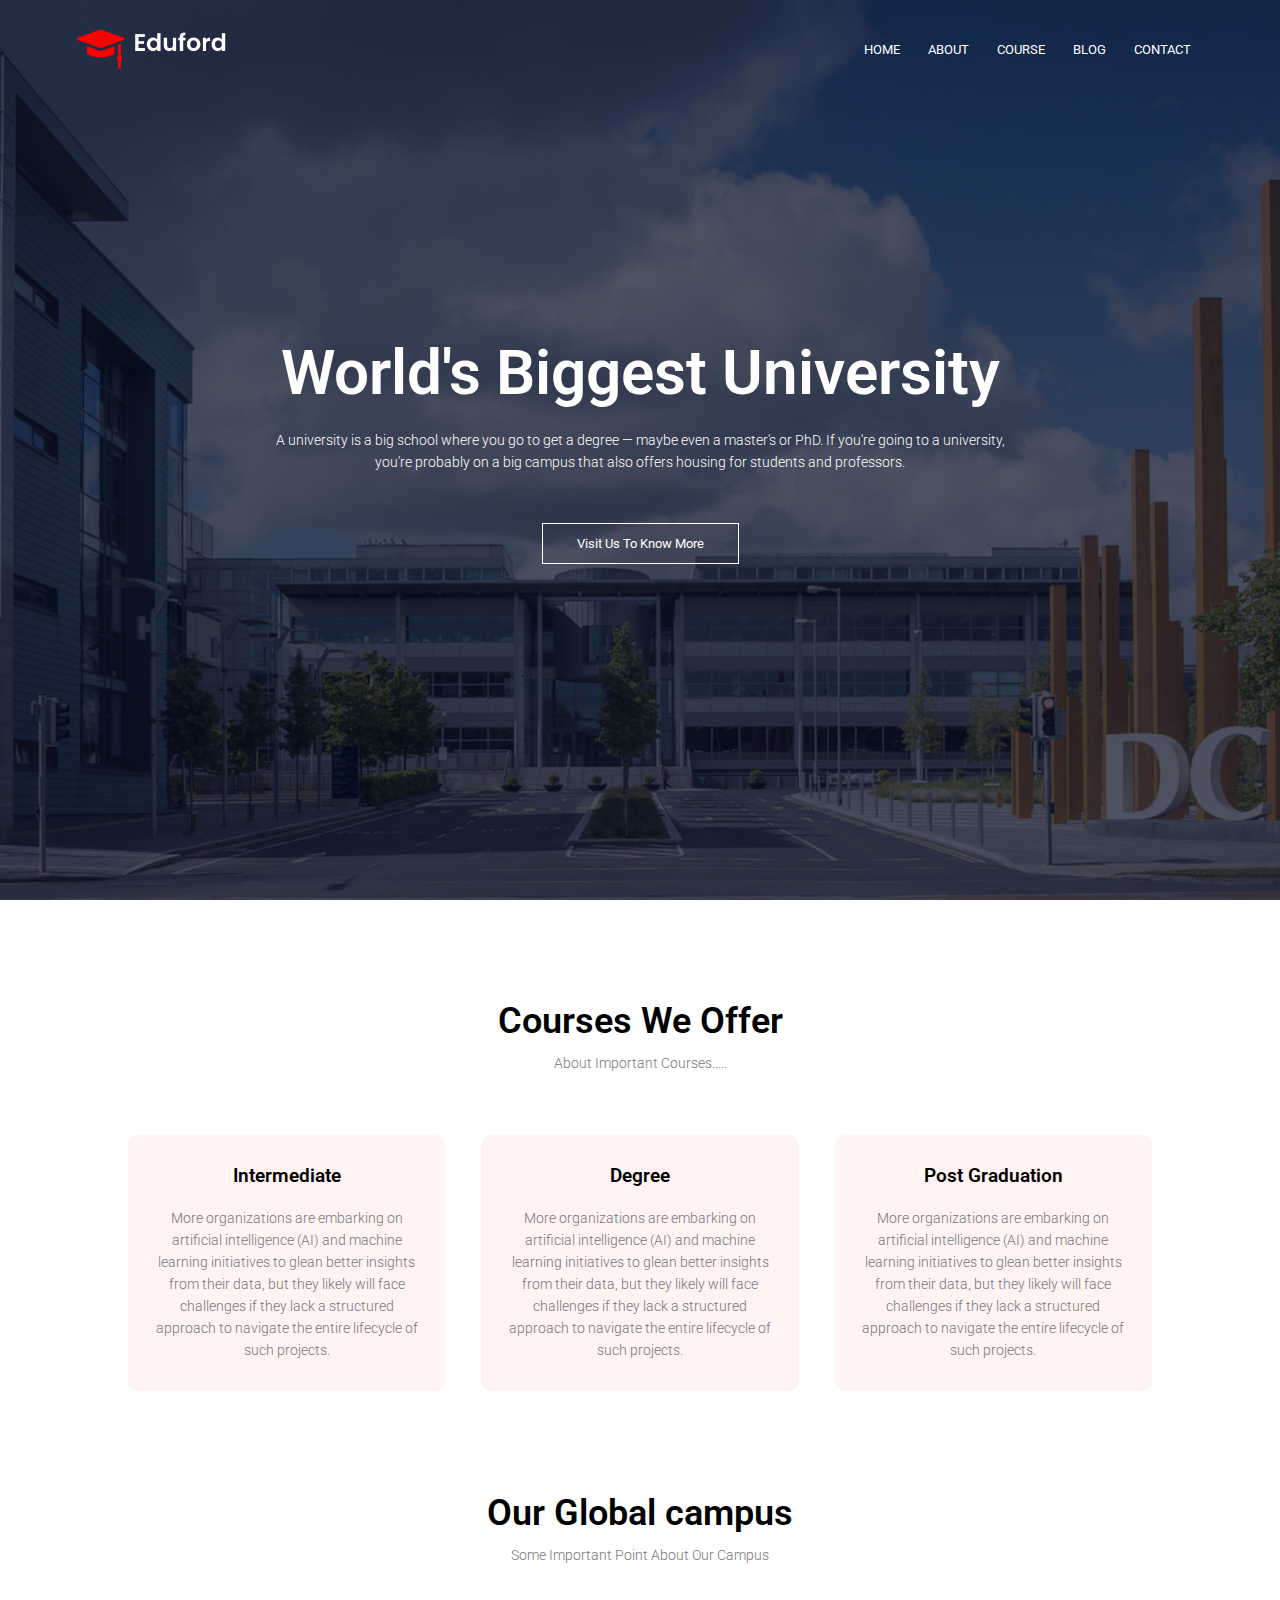
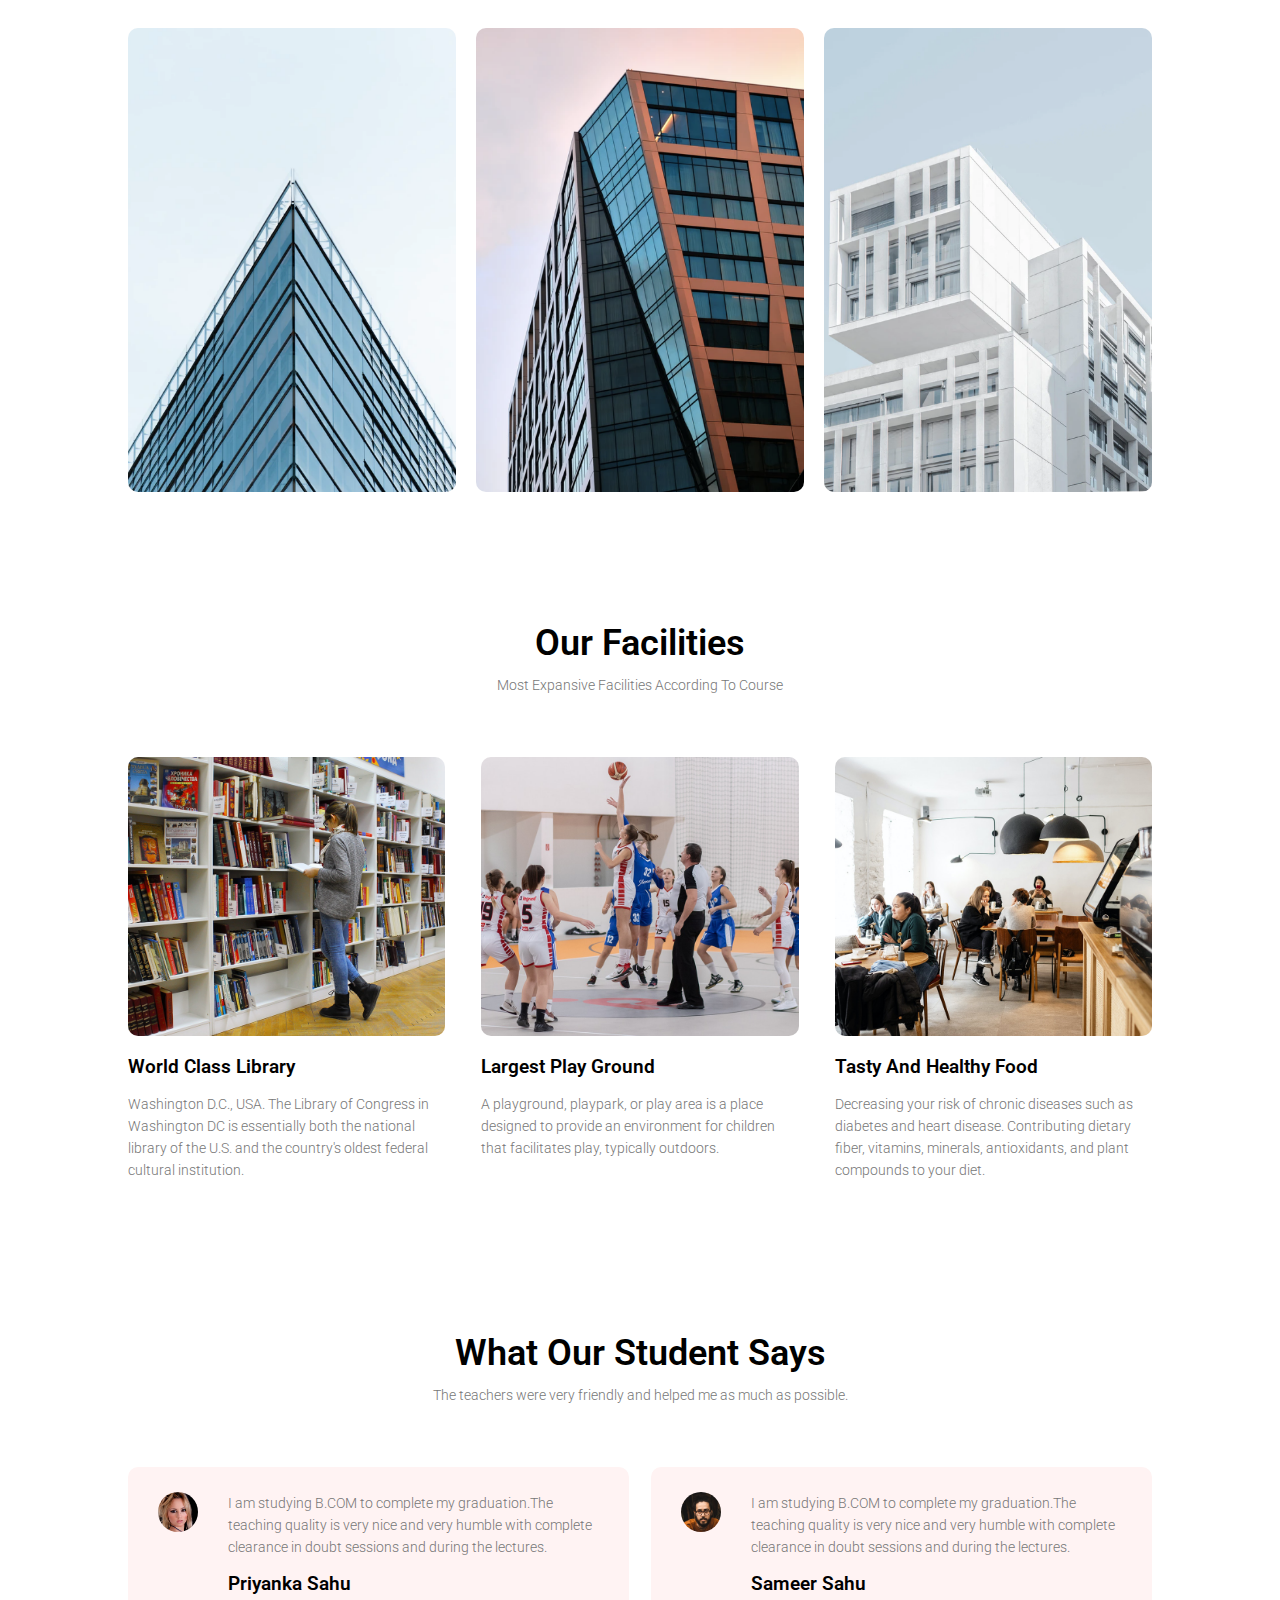
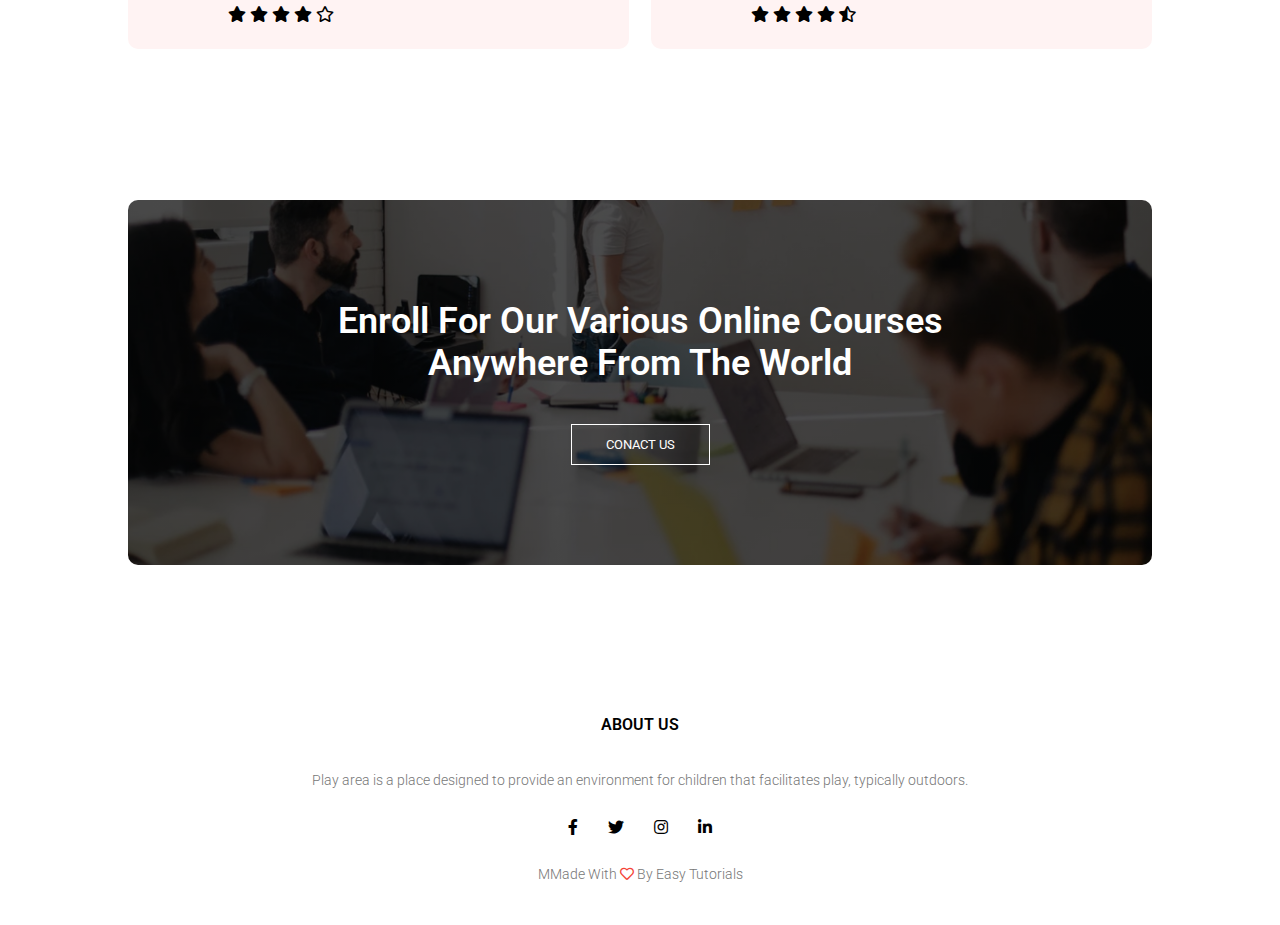
<file: university app/index.html>
<!DOCTYPE html>
<html>
    <head>
        <meta name="viewport" content="with=device-width, initial-scale=1.0"/>
        <title>University Website</title>
        <link rel="stylesheet" href="style.css">
        <link rel="preconnect" href="https://fonts.googleapis.com">
        <link rel="preconnect" href="https://fonts.gstatic.com" crossorigin>
        <link href="https://fonts.googleapis.com/css2?family=Roboto:wght@100;300;400;500;700;900&display=swap" rel="stylesheet">
        <link rel="stylesheet" href="https://pro.fontawesome.com/releases/v5.10.0/css/all.css">
    </head>
    <body>
    <section class="header">
        <nav>
            <a href="index.html"><img src="images/logo.png"></a>
            <div class="nav-links" id="navLinks">
                <i class="fas fa-times" onclick="hideMenu()"></i>
                <ul>
                    <li><a href="index.html">HOME</a></li>
                    <li><a href="about.html">ABOUT</a></li>
                    <li><a href="course.html">COURSE</a></li>
                    <li><a href="blog.html">BLOG</a></li>
                    <li><a href="contact.html">CONTACT</a></li>
                </ul>
            </div>
            <i class="fas fa-bars" onclick="showMenu()"></i>
        </nav>
        <div class="text-box">
            <h1>World's Biggest University</h1>
            <p>A university is a big school where you go to get a degree — maybe even a master's or PhD. If you're going to a university,<br> you're probably on a big campus that also offers housing for students and professors.</p>
            <a href="" class="hero-btn">Visit Us To Know More</a>
        </div>
    </section>

<!-- Course -->

<section class="course">
    <h1>Courses We Offer</h1>
    <p>About Important Courses.....</p>
    <div class="row">
        <div class="course-col">
            <h3>Intermediate</h3>
            <p>More organizations are embarking on artificial intelligence (AI) and machine learning initiatives to glean better insights from their data, but they likely will face challenges if they lack a structured approach to navigate the entire lifecycle of such projects.</p>
        </div>
        <div class="course-col">
            <h3>Degree</h3>
            <p>More organizations are embarking on artificial intelligence (AI) and machine learning initiatives to glean better insights from their data, but they likely will face challenges if they lack a structured approach to navigate the entire lifecycle of such projects.</p>
        </div>
        <div class="course-col">
            <h3>Post Graduation</h3>
            <p>More organizations are embarking on artificial intelligence (AI) and machine learning initiatives to glean better insights from their data, but they likely will face challenges if they lack a structured approach to navigate the entire lifecycle of such projects.</p>
        </div>
    </div>
</section>

<!-- campus -->

<section class="campus">
    <h1>Our Global campus</h1>
    <p>Some Important Point About Our Campus</p>
    <div class="row">
        <div class="campus-col">
            <img src="images/london.png">
            <div class="layer">
                <h3>LONDON</h3>
            </div>
        </div>
        <div class="campus-col">
            <img src="images/newyork.png">
            <div class="layer">
                <h3>NEW YORK</h3>
            </div>
        </div>
        <div class="campus-col">
            <img src="images/washington.png">
            <div class="layer">
                <h3>WASHINGTON</h3>
            </div>
        </div>
    </div>
</section>

<!-- facilities -->

<section class="facilities">
    <h1>Our Facilities</h1>
    <p>Most Expansive Facilities According To Course</p>
    <div class="row">
        <div class="facilities-col">
            <img src="images/library.png">
            <h3>World Class Library</h3>
            <p>Washington D.C., USA. The Library of Congress in Washington DC is essentially both the national library of the U.S. and the country's oldest federal cultural institution.</p>
        </div>
        <div class="facilities-col">
            <img src="images/basketball.png">
            <h3>Largest Play Ground</h3>
            <p>A playground, playpark, or play area is a place designed to provide an environment for children that facilitates play, typically outdoors.</p>
        </div>
        <div class="facilities-col">
            <img src="images/cafeteria.png">
            <h3>Tasty And Healthy Food</h3>
            <p>Decreasing your risk of chronic diseases such as diabetes and heart disease. Contributing dietary fiber, vitamins, minerals, antioxidants, and plant compounds to your diet.</p>
        </div>
    </div>
</section>

<!-- testimonials -->

<section class="testimonials">
    <h1>What Our Student Says</h1>
    <p>The teachers were very friendly and helped me as much as possible.</p>
    <div class="row">
        <div class="testimonials-col">
            <img src="images/user1.jpg">
            <div>
                <p>I am studying B.COM to complete my graduation.The teaching quality is very nice and very humble with complete clearance in doubt sessions and during the lectures.</p>
                <h3>Priyanka Sahu</h3>
                <i class="fas fa-star"></i>
                <i class="fas fa-star"></i>
                <i class="fas fa-star"></i>
                <i class="fas fa-star"></i>
                <i class="far fa-star"></i>
            </div>
        </div>
        <div class="testimonials-col">
            <img src="images/user2.jpg">
            <div>
                <p>I am studying B.COM to complete my graduation.The teaching quality is very nice and very humble with complete clearance in doubt sessions and during the lectures.</p>
                <h3>Sameer Sahu</h3>
                <i class="fas fa-star"></i>
                <i class="fas fa-star"></i>
                <i class="fas fa-star"></i>
                <i class="fas fa-star"></i>
                <i class="fas fa-star-half-alt"></i>
            </div>
        </div>
    </div>
</section>

<!-- call to action -->

<section class="cta">
    <h1>Enroll For Our Various Online Courses <br> Anywhere From The World</h1>
    <a href="" class="hero-btn">CONACT US</a>
</section>

<!-- footer -->

<section class="footer">
    <h4>ABOUT US</h4>
    <p>Play area is a place designed to provide an environment for children that facilitates play, typically outdoors.</p>
    <div class="icons">
        <i class="fab fa-facebook-f"></i>
        <i class="fab fa-twitter"></i>
        <i class="fab fa-instagram"></i>
        <i class="fab fa-linkedin-in"></i>
    </div>
    <p>MMade With <i class="far fa-heart"></i> By Easy Tutorials</p>
</section>


    <script>
        // javascript for toggle menu
        var navLinks = document.getElementById("navLinks");
        function showMenu(){
            navLinks.style.right = "0";
        }
        function hideMenu(){
            navLinks.style.right = "-200px";
        }
    </script>
    </body>
</html>
</file>
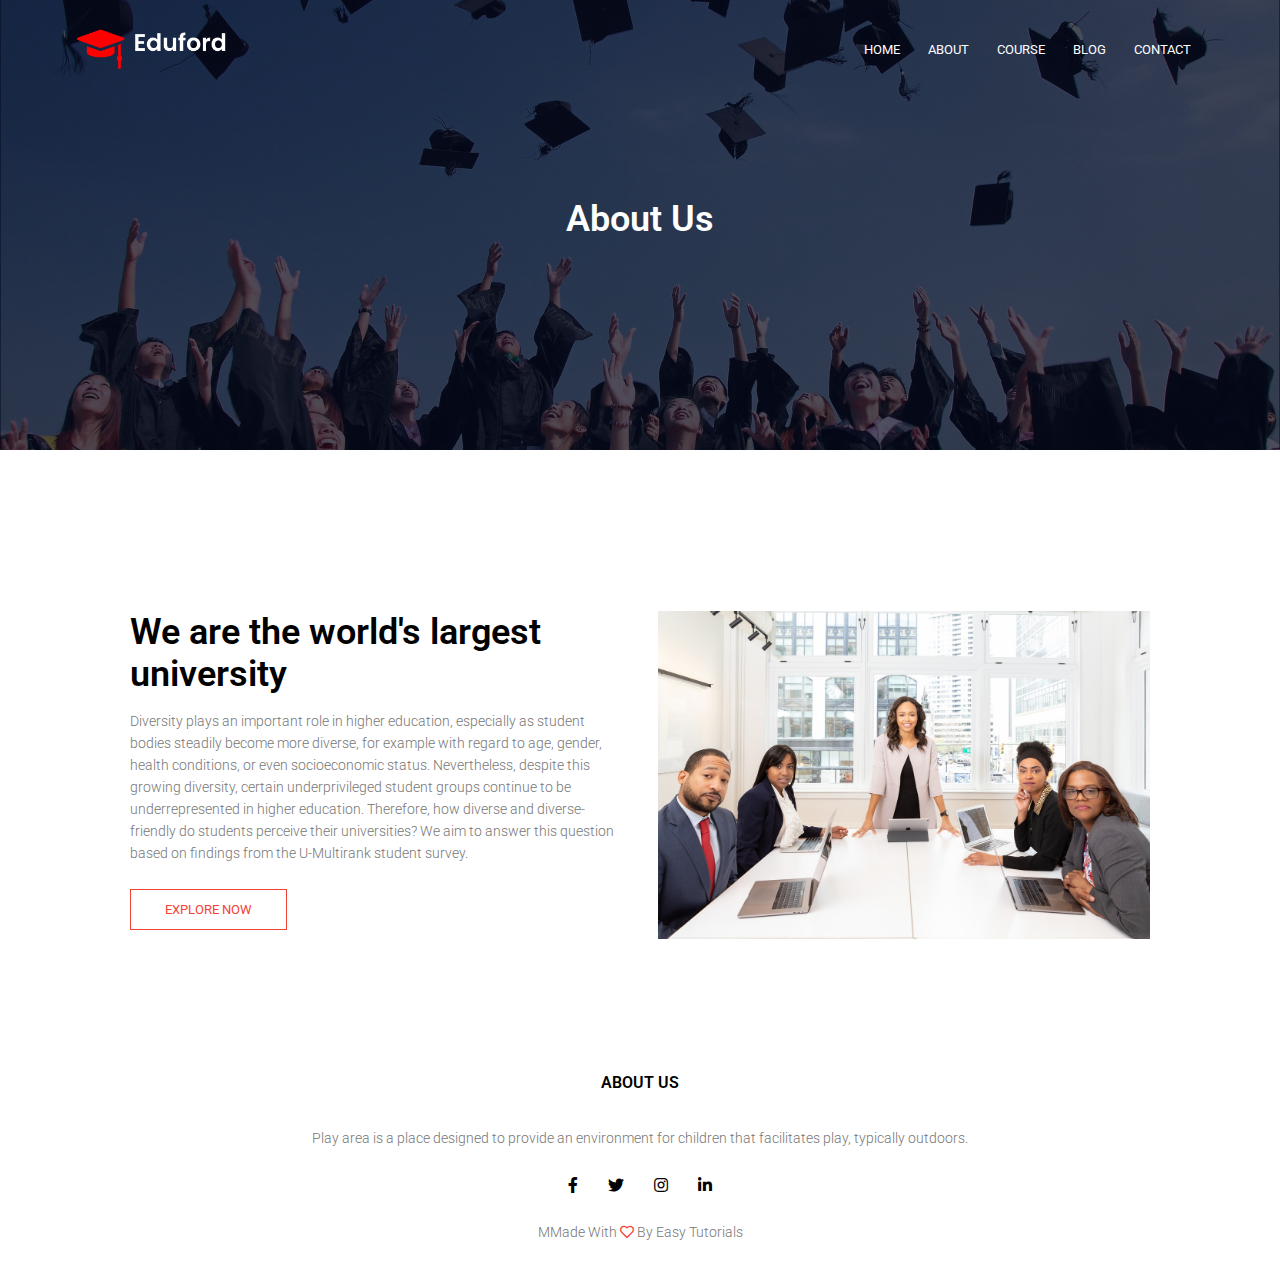
<file: university app/about.html>
<!DOCTYPE html>
<html>
    <head>
        <meta name="viewport" content="with=device-width, initial-scale=1.0"/>
        <title>University Website</title>
        <link rel="stylesheet" href="style.css">
        <link rel="preconnect" href="https://fonts.googleapis.com">
        <link rel="preconnect" href="https://fonts.gstatic.com" crossorigin>
        <link href="https://fonts.googleapis.com/css2?family=Roboto:wght@100;300;400;500;700;900&display=swap" rel="stylesheet">
        <link rel="stylesheet" href="https://pro.fontawesome.com/releases/v5.10.0/css/all.css">
    </head>
    <body>
    <section class="sub-header">
        <nav>
            <a href="index.html"><img src="images/logo.png"></a>
            <div class="nav-links" id="navLinks">
                <i class="fas fa-times" onclick="hideMenu()"></i>
                <ul>
                    <li><a href="index.html">HOME</a></li>
                    <li><a href="about.html">ABOUT</a></li>
                    <li><a href="course.html">COURSE</a></li>
                    <li><a href="blog.html">BLOG</a></li>
                    <li><a href="contact.html">CONTACT</a></li>
                </ul>
            </div>
            <i class="fas fa-bars" onclick="showMenu()"></i>
        </nav>
        <h1>About Us</h1>
    </section>

<!-- about us content -->

<section class="about-us">
    <div class="row">
        <div class="about-col">
            <h1>We are the world's largest university</h1>
            <p>Diversity plays an important role in higher education, especially as student bodies steadily become more diverse, for example with regard to age, gender, health conditions, or even socioeconomic status. Nevertheless, despite this growing diversity, certain underprivileged student groups continue to be underrepresented in higher education. Therefore, how diverse and diverse-friendly do students perceive their universities? We aim to answer this question based on findings from the U-Multirank student survey.</p>
            <a href="" class="hero-btn red-btn">EXPLORE NOW</a>
        </div>
        <div class="about-col">
            <img src="images/about.jpg">
        </div>
    </div>
</section>



<!-- footer -->

<section class="footer">
    <h4>ABOUT US</h4>
    <p>Play area is a place designed to provide an environment for children that facilitates play, typically outdoors.</p>
    <div class="icons">
        <i class="fab fa-facebook-f"></i>
        <i class="fab fa-twitter"></i>
        <i class="fab fa-instagram"></i>
        <i class="fab fa-linkedin-in"></i>
    </div>
    <p>MMade With <i class="far fa-heart"></i> By Easy Tutorials</p>
</section>


    <script>
        // javascript for toggle menu
        var navLinks = document.getElementById("navLinks");
        function showMenu(){
            navLinks.style.right = "0";
        }
        function hideMenu(){
            navLinks.style.right = "-200px";
        }
    </script>
    </body>
</html>
</file>
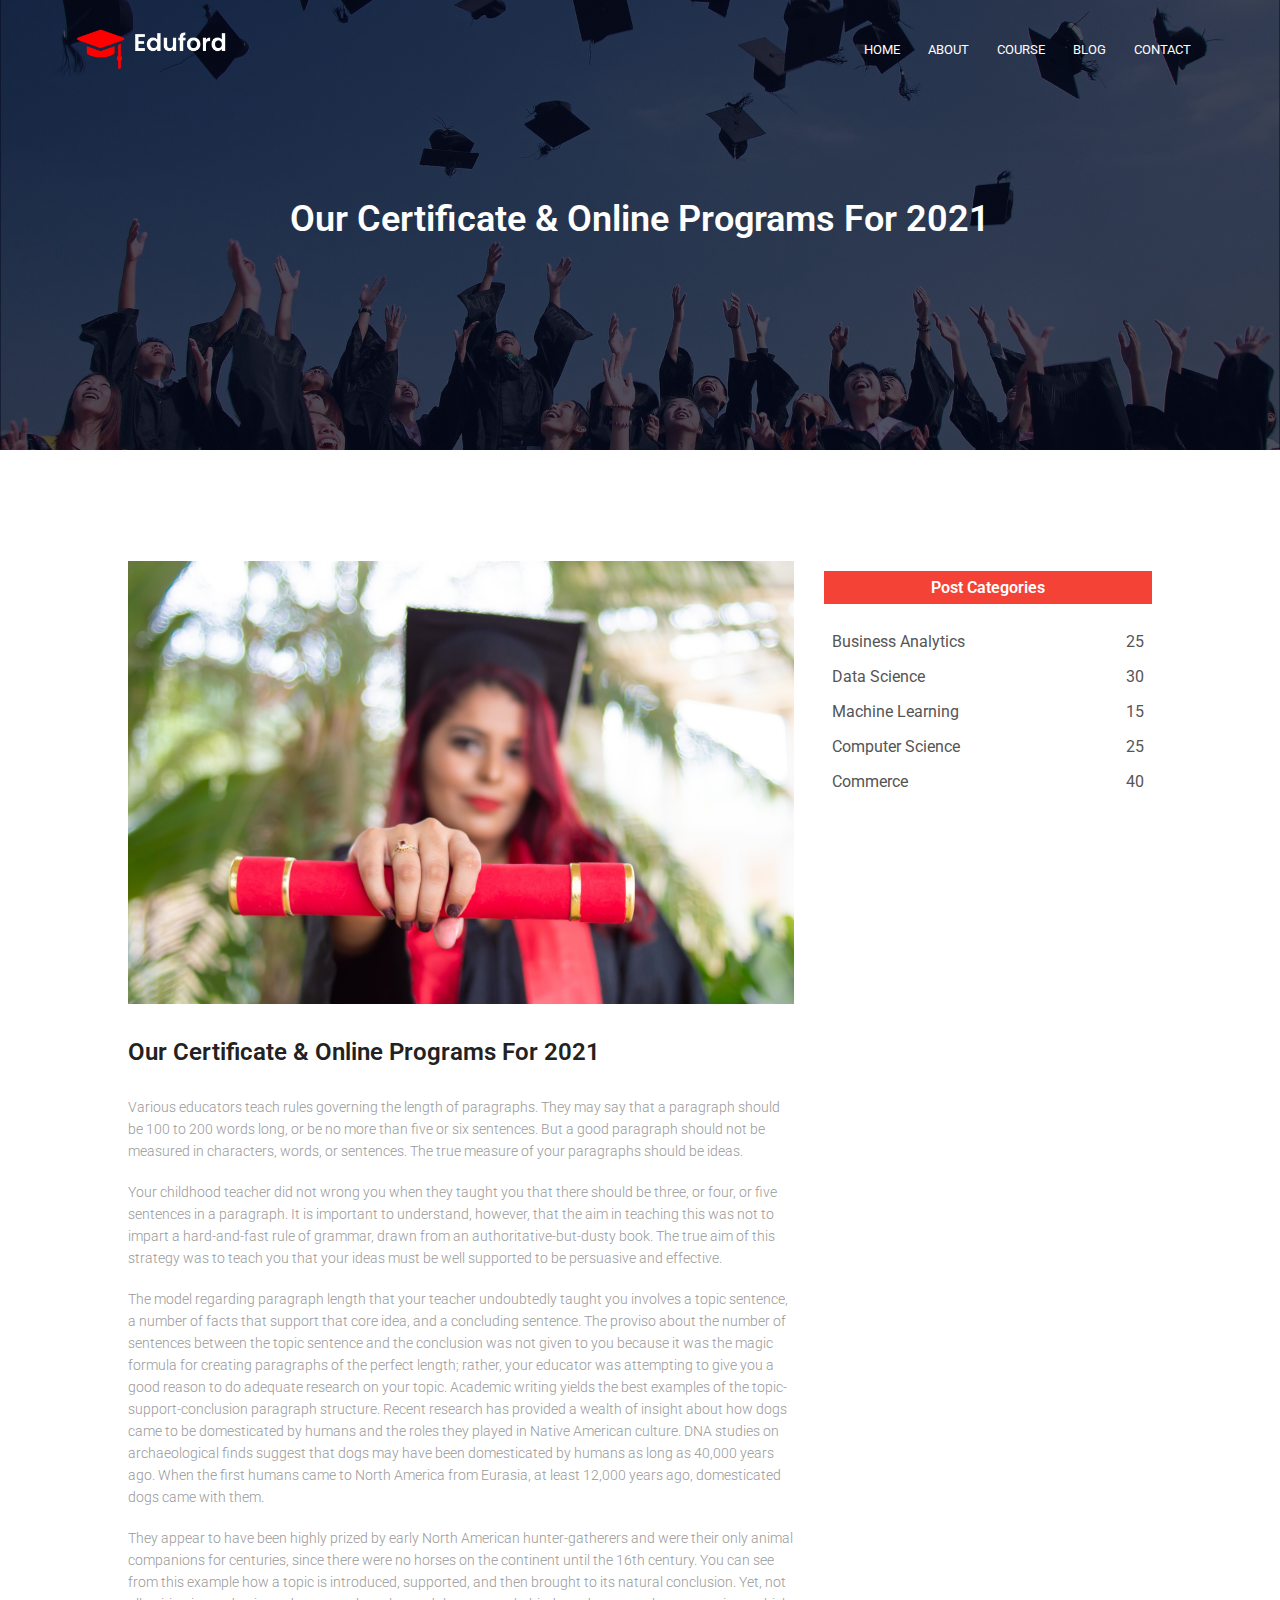
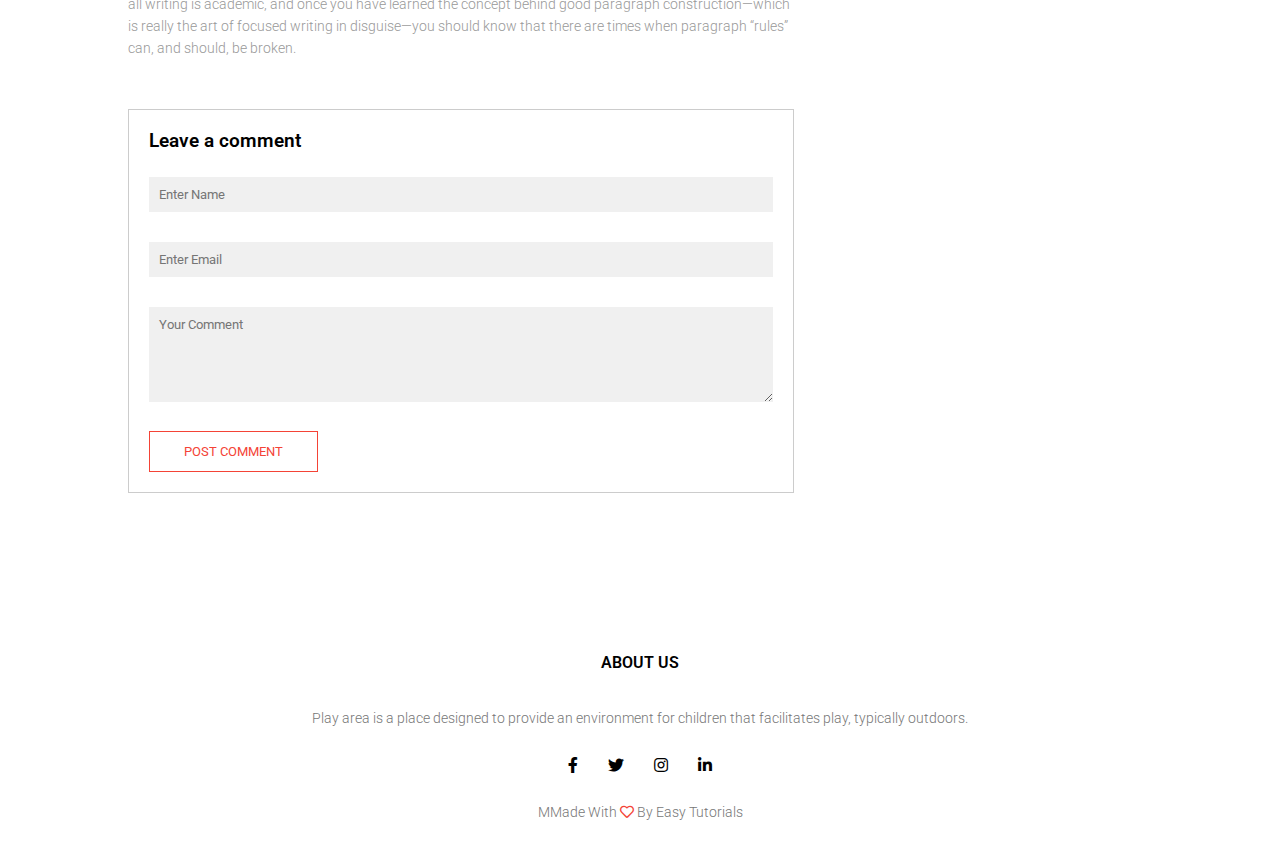
<file: university app/blog.html>
<!DOCTYPE html>
<html>
    <head>
        <meta name="viewport" content="with=device-width, initial-scale=1.0"/>
        <title>University Website</title>
        <link rel="stylesheet" href="style.css">
        <link rel="preconnect" href="https://fonts.googleapis.com">
        <link rel="preconnect" href="https://fonts.gstatic.com" crossorigin>
        <link href="https://fonts.googleapis.com/css2?family=Roboto:wght@100;300;400;500;700;900&display=swap" rel="stylesheet">
        <link rel="stylesheet" href="https://pro.fontawesome.com/releases/v5.10.0/css/all.css">
    </head>
    <body>
    <section class="sub-header">
        <nav>
            <a href="index.html"><img src="images/logo.png"></a>
            <div class="nav-links" id="navLinks">
                <i class="fas fa-times" onclick="hideMenu()"></i>
                <ul>
                    <li><a href="index.html">HOME</a></li>
                    <li><a href="about.html">ABOUT</a></li>
                    <li><a href="course.html">COURSE</a></li>
                    <li><a href="blog.html">BLOG</a></li>
                    <li><a href="contact.html">CONTACT</a></li>
                </ul>
            </div>
            <i class="fas fa-bars" onclick="showMenu()"></i>
        </nav>
        <h1>Our Certificate & Online Programs For 2021</h1>
    </section>

<!-- blog page content -->

<section class="blog-content">
    <div class="row">
        <div class="blog-left">
            <img src="images/certificate.jpg">
            <h2>Our Certificate & Online Programs For 2021</h2>
            <p>Various educators teach rules governing the length of paragraphs. They may say that a paragraph should be 100 to 200 words long, or be no more than five or six sentences. But a good paragraph should not be measured in characters, words, or sentences. The true measure of your paragraphs should be ideas.</p>
            <br>
            <p>Your childhood teacher did not wrong you when they taught you that there should be three, or four, or five sentences in a paragraph. It is important to understand, however, that the aim in teaching this was not to impart a hard-and-fast rule of grammar, drawn from an authoritative-but-dusty book. The true aim of this strategy was to teach you that your ideas must be well supported to be persuasive and effective.</p>
            <br>
            <p>The model regarding paragraph length that your teacher undoubtedly taught you involves a topic sentence, a number of facts that support that core idea, and a concluding sentence. The proviso about the number of sentences between the topic sentence and the conclusion was not given to you because it was the magic formula for creating paragraphs of the perfect length; rather, your educator was attempting to give you a good reason to do adequate research on your topic. Academic writing yields the best examples of the topic-support-conclusion paragraph structure. Recent research has provided a wealth of insight about how dogs came to be domesticated by humans and the roles they played in Native American culture. DNA studies on archaeological finds suggest that dogs may have been domesticated by humans as long as 40,000 years ago. When the first humans came to North America from Eurasia, at least 12,000 years ago, domesticated dogs came with them.</p>
            <br>
            <p>They appear to have been highly prized by early North American hunter-gatherers and were their only animal companions for centuries, since there were no horses on the continent until the 16th century. You can see from this example how a topic is introduced, supported, and then brought to its natural conclusion. Yet, not all writing is academic, and once you have learned the concept behind good paragraph construction—which is really the art of focused writing in disguise—you should know that there are times when paragraph “rules” can, and should, be broken.</p>
            
            <div class="comment-box">
                <h3>Leave a comment</h3>
                <form class="comment-form">
                    <input type="text" placeholder="Enter Name">
                    <input type="email" placeholder="Enter Email">
                    <textarea rows="5" placeholder="Your Comment"></textarea>
                    <button type="submit" class="hero-btn red-btn">POST COMMENT</button>
                </form>
            </div>
        </div>
        <div class="blog-right">
            <h3>Post Categories</h3>
            <div>
                <span>Business Analytics</span>
                <span>25</span>
            </div>
            <div>
                <span>Data Science</span>
                <span>30</span>
            </div>
            <div>
                <span>Machine Learning</span>
                <span>15</span>
            </div>
            <div>
                <span>Computer Science</span>
                <span>25</span>
            </div>
            <div>
                <span>Commerce</span>
                <span>40</span>
            </div>
        </div>
    </div>
</section>

<!-- facilities -->


<!-- footer -->

<section class="footer">
    <h4>ABOUT US</h4>
    <p>Play area is a place designed to provide an environment for children that facilitates play, typically outdoors.</p>
    <div class="icons">
        <i class="fab fa-facebook-f"></i>
        <i class="fab fa-twitter"></i>
        <i class="fab fa-instagram"></i>
        <i class="fab fa-linkedin-in"></i>
    </div>
    <p>MMade With <i class="far fa-heart"></i> By Easy Tutorials</p>
</section>


    <script>
        // javascript for toggle menu
        var navLinks = document.getElementById("navLinks");
        function showMenu(){
            navLinks.style.right = "0";
        }
        function hideMenu(){
            navLinks.style.right = "-200px";
        }
    </script>
    </body>
</html>
</file>
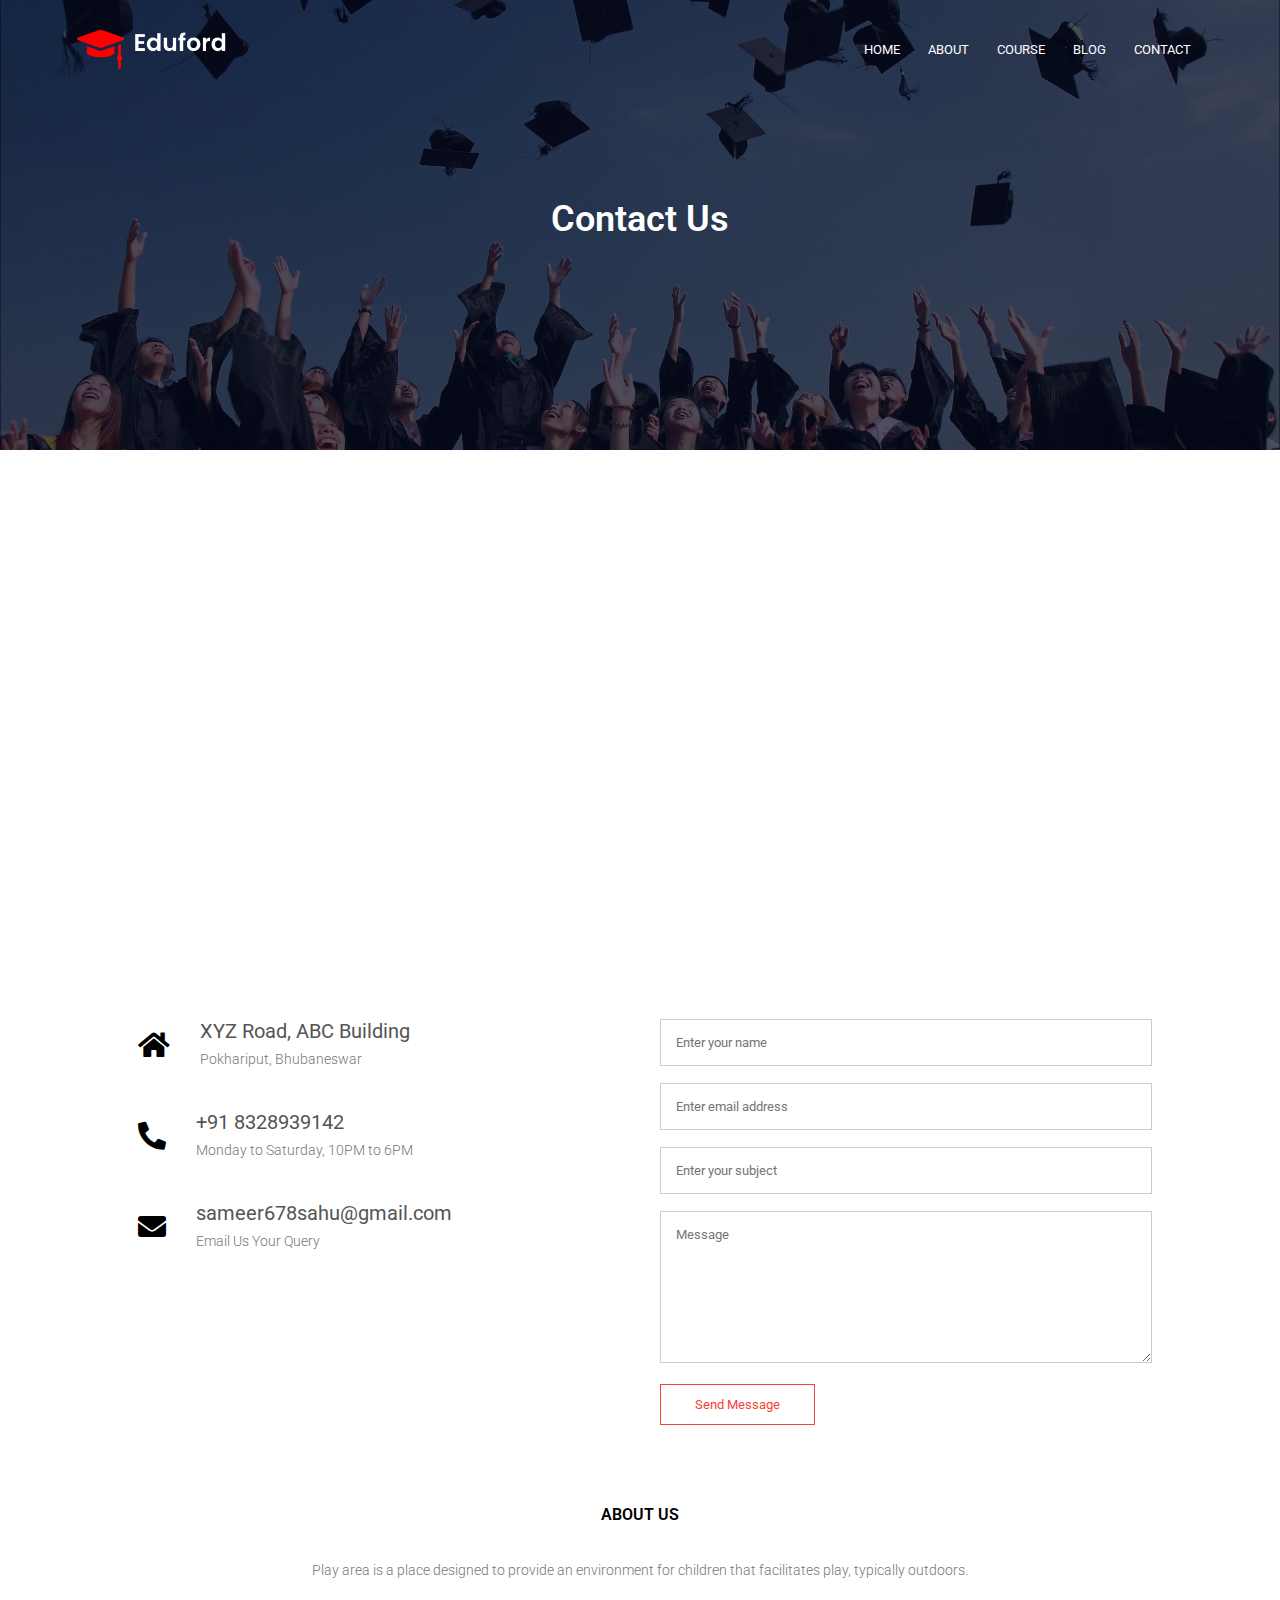
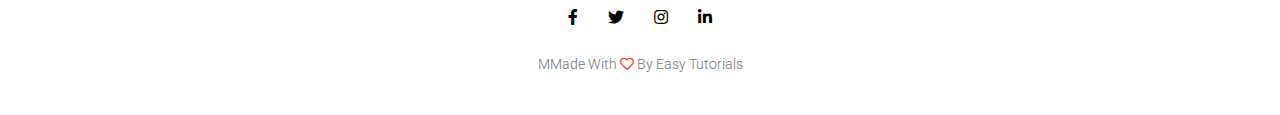
<file: university app/contact.html>
<!DOCTYPE html>
<html>
    <head>
        <meta name="viewport" content="with=device-width, initial-scale=1.0"/>
        <title>University Website</title>
        <link rel="stylesheet" href="style.css">
        <link rel="preconnect" href="https://fonts.googleapis.com">
        <link rel="preconnect" href="https://fonts.gstatic.com" crossorigin>
        <link href="https://fonts.googleapis.com/css2?family=Roboto:wght@100;300;400;500;700;900&display=swap" rel="stylesheet">
        <link rel="stylesheet" href="https://pro.fontawesome.com/releases/v5.10.0/css/all.css">
    </head>
    <body>
    <section class="sub-header">
        <nav>
            <a href="index.html"><img src="images/logo.png"></a>
            <div class="nav-links" id="navLinks">
                <i class="fas fa-times" onclick="hideMenu()"></i>
                <ul>
                    <li><a href="index.html">HOME</a></li>
                    <li><a href="about.html">ABOUT</a></li>
                    <li><a href="course.html">COURSE</a></li>
                    <li><a href="blog.html">BLOG</a></li>
                    <li><a href="contact.html">CONTACT</a></li>
                </ul>
            </div>
            <i class="fas fa-bars" onclick="showMenu()"></i>
        </nav>
        <h1>Contact Us</h1>
    </section>

<!-- contact us -->

<section class="location">
    <iframe src="https://www.google.com/maps/embed?pb=!1m18!1m12!1m3!1d14973.54045499818!2d85.80111017173118!3d20.242856915305723!2m3!1f0!2f0!3f0!3m2!1i1024!2i768!4f13.1!3m3!1m2!1s0x3a19a711cc943321%3A0x9a9f2083800996ad!2sPokhariput%2C%20Bhubaneswar%2C%20Odisha!5e0!3m2!1sen!2sin!4v1638967946852!5m2!1sen!2sin" 
            width="600" 
            height="450" 
            style="border:0;" 
            allowfullscreen="" 
            loading="lazy">
    </iframe>
</section>
<section class="contact-us">
    <div class="row">
        <div class="contact-col">
            <div>
                <i class="fas fa-home"></i>
                <span>
                    <h5>XYZ Road, ABC Building</h5>
                    <p>Pokhariput, Bhubaneswar</p>
                </span>
            </div>
            <div>
                <i class="fas fa-phone-alt"></i>
                <span>
                    <h5>+91 8328939142</h5>
                    <p>Monday to Saturday, 10PM to 6PM</p>
                </span>
            </div>
            <div>
                <i class="fas fa-envelope"></i>
                <span>
                    <h5>sameer678sahu@gmail.com</h5>
                    <p>Email Us Your Query</p>
                </span>
            </div>
        </div>
        <div class="contact-col">
            <form action="form-handler.php" method="post">
                <input type="text" placeholder="Enter your name" required>
                <input type="email" placeholder="Enter email address" required>
                <input type="text" placeholder="Enter your subject" required>
                <textarea rows="8" placeholder="Message" required></textarea>
                <button type="submit" class="hero-btn red-btn">Send Message</button>
            </form>
        </div>
    </div>
</section>

<!-- footer -->

<section class="footer">
    <h4>ABOUT US</h4>
    <p>Play area is a place designed to provide an environment for children that facilitates play, typically outdoors.</p>
    <div class="icons">
        <i class="fab fa-facebook-f"></i>
        <i class="fab fa-twitter"></i>
        <i class="fab fa-instagram"></i>
        <i class="fab fa-linkedin-in"></i>
    </div>
    <p>MMade With <i class="far fa-heart"></i> By Easy Tutorials</p>
</section>


    <script>
        // javascript for toggle menu
        var navLinks = document.getElementById("navLinks");
        function showMenu(){
            navLinks.style.right = "0";
        }
        function hideMenu(){
            navLinks.style.right = "-200px";
        }
    </script>
    </body>
</html>
</file>
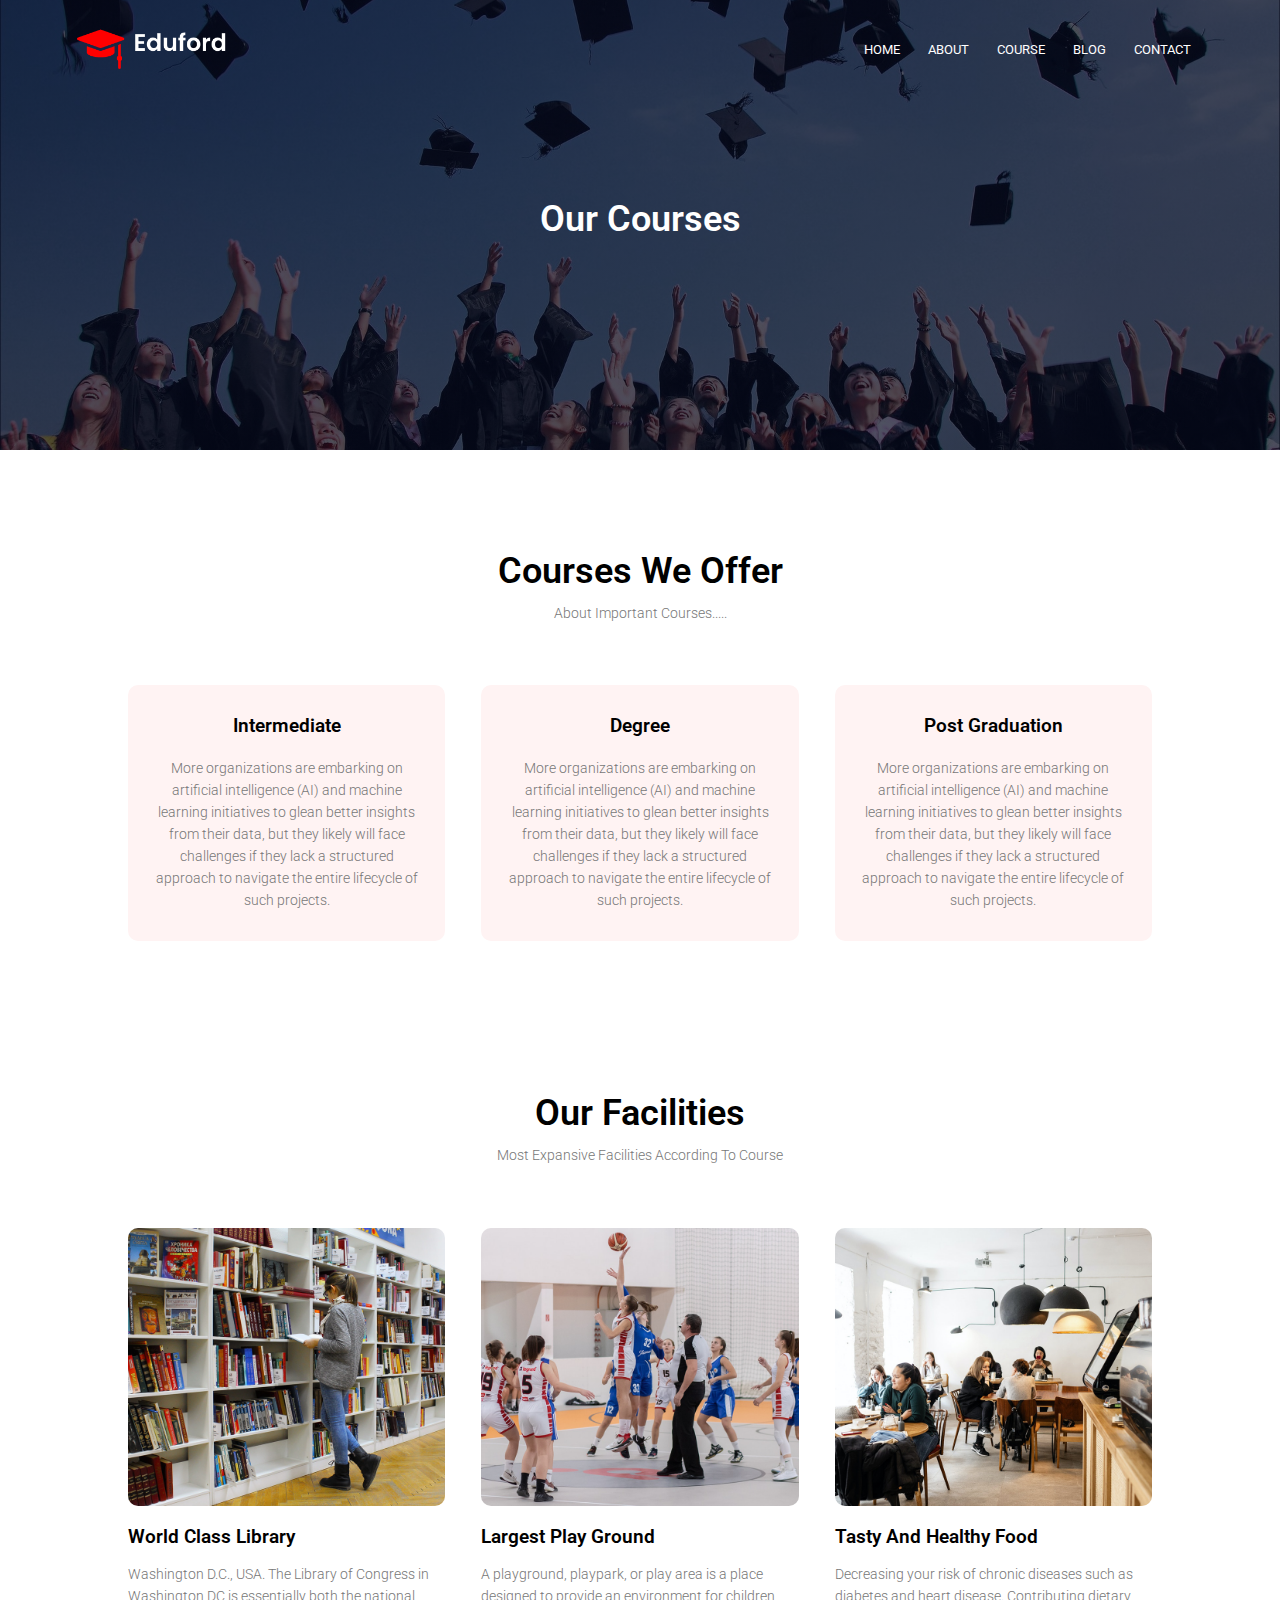
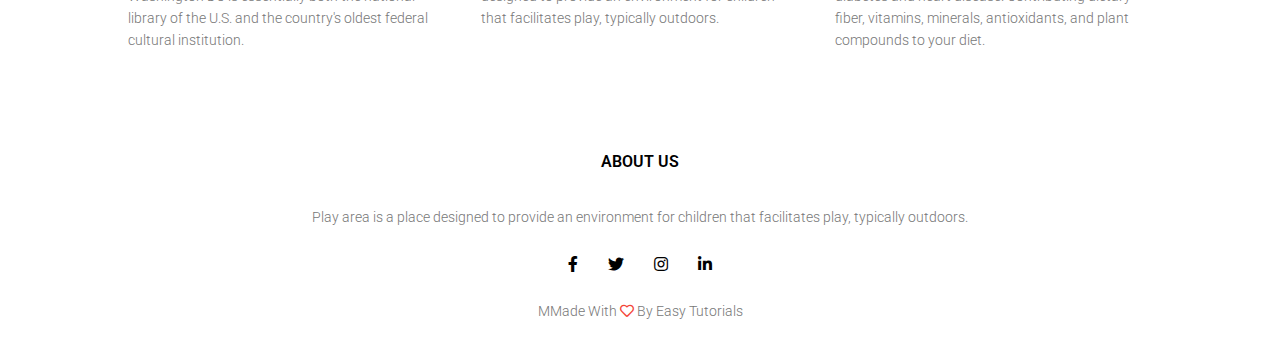
<file: university app/course.html>
<!DOCTYPE html>
<html>
    <head>
        <meta name="viewport" content="with=device-width, initial-scale=1.0"/>
        <title>University Website</title>
        <link rel="stylesheet" href="style.css">
        <link rel="preconnect" href="https://fonts.googleapis.com">
        <link rel="preconnect" href="https://fonts.gstatic.com" crossorigin>
        <link href="https://fonts.googleapis.com/css2?family=Roboto:wght@100;300;400;500;700;900&display=swap" rel="stylesheet">
        <link rel="stylesheet" href="https://pro.fontawesome.com/releases/v5.10.0/css/all.css">
    </head>
    <body>
    <section class="sub-header">
        <nav>
            <a href="index.html"><img src="images/logo.png"></a>
            <div class="nav-links" id="navLinks">
                <i class="fas fa-times" onclick="hideMenu()"></i>
                <ul>
                    <li><a href="index.html">HOME</a></li>
                    <li><a href="about.html">ABOUT</a></li>
                    <li><a href="course.html">COURSE</a></li>
                    <li><a href="blog.html">BLOG</a></li>
                    <li><a href="contact.html">CONTACT</a></li>
                </ul>
            </div>
            <i class="fas fa-bars" onclick="showMenu()"></i>
        </nav>
        <h1>Our Courses</h1>
    </section>

<!-- course -->

<section class="course">
    <h1>Courses We Offer</h1>
    <p>About Important Courses.....</p>
    <div class="row">
        <div class="course-col">
            <h3>Intermediate</h3>
            <p>More organizations are embarking on artificial intelligence (AI) and machine learning initiatives to glean better insights from their data, but they likely will face challenges if they lack a structured approach to navigate the entire lifecycle of such projects.</p>
        </div>
        <div class="course-col">
            <h3>Degree</h3>
            <p>More organizations are embarking on artificial intelligence (AI) and machine learning initiatives to glean better insights from their data, but they likely will face challenges if they lack a structured approach to navigate the entire lifecycle of such projects.</p>
        </div>
        <div class="course-col">
            <h3>Post Graduation</h3>
            <p>More organizations are embarking on artificial intelligence (AI) and machine learning initiatives to glean better insights from their data, but they likely will face challenges if they lack a structured approach to navigate the entire lifecycle of such projects.</p>
        </div>
    </div>
</section>

<!-- facilities -->

<section class="facilities">
    <h1>Our Facilities</h1>
    <p>Most Expansive Facilities According To Course</p>
    <div class="row">
        <div class="facilities-col">
            <img src="images/library.png">
            <h3>World Class Library</h3>
            <p>Washington D.C., USA. The Library of Congress in Washington DC is essentially both the national library of the U.S. and the country's oldest federal cultural institution.</p>
        </div>
        <div class="facilities-col">
            <img src="images/basketball.png">
            <h3>Largest Play Ground</h3>
            <p>A playground, playpark, or play area is a place designed to provide an environment for children that facilitates play, typically outdoors.</p>
        </div>
        <div class="facilities-col">
            <img src="images/cafeteria.png">
            <h3>Tasty And Healthy Food</h3>
            <p>Decreasing your risk of chronic diseases such as diabetes and heart disease. Contributing dietary fiber, vitamins, minerals, antioxidants, and plant compounds to your diet.</p>
        </div>
    </div>
</section>

<!-- footer -->

<section class="footer">
    <h4>ABOUT US</h4>
    <p>Play area is a place designed to provide an environment for children that facilitates play, typically outdoors.</p>
    <div class="icons">
        <i class="fab fa-facebook-f"></i>
        <i class="fab fa-twitter"></i>
        <i class="fab fa-instagram"></i>
        <i class="fab fa-linkedin-in"></i>
    </div>
    <p>MMade With <i class="far fa-heart"></i> By Easy Tutorials</p>
</section>


    <script>
        // javascript for toggle menu
        var navLinks = document.getElementById("navLinks");
        function showMenu(){
            navLinks.style.right = "0";
        }
        function hideMenu(){
            navLinks.style.right = "-200px";
        }
    </script>
    </body>
</html>
</file>
<file: university app/style.css>
*{
    margin: 0;
    padding: 0;
    font-family: 'Roboto', sans-serif;
}
.header{
    min-height: 100vh;
    width: 100%;
    background-image: linear-gradient(rgba(4,9,30,0.7),rgba(4,9,30,0.7)), url(images/homescreen.png);
    background-position: center;
    background-size: cover;
    position: relative;
}
nav{
    display: flex;
    padding: 2% 6%;
    justify-content: space-between;
    align-items: center;
}
nav img{
    width: 150px;
}
.nav-links{
    flex: 1;
    text-align: right;
}
.nav-links ul li{
    list-style: none;
    display: inline-block;
    padding: 8px 12px;
    position: relative;
}
.nav-links ul li a{
    color: #fff;
    text-decoration: none;
    font-size: 13px;
}
.nav-links ul li::after{
    content: "";
    width: 0%;
    height: 2px;
    background: #f44336;
    display: block;
    margin: auto;
    transition: 0.5s;
}
.nav-links ul li:hover::after{
    width: 100%;
}
.text-box{
    width: 90%;
    color: #fff;
    position: absolute;
    top: 50%;
    left: 50%;
    transform: translate(-50%, -50%);
    text-align: center;
}
.text-box h1{
    font-size: 62px;
}
.text-box p{
    margin: 10px 0 40px;
    font-size: 14px;
    color:#fff;
}
.hero-btn{
    display: inline-block;
    text-decoration: none;
    color: #fff;
    border: 1px solid #fff;
    padding: 12px 34px;
    font-size: 13px;
    background: transparent;
    position: relative;
    cursor: pointer;
}
.hero-btn:hover{
    border: 1px solid #f44336;
    background: #f44336;
    transition: 1s;
}
nav .fas{
    display: none;
}
@media(max-width: 700px){
    .text-box h1{
        font-size: 20px;
    }
    .nav-links ul li{
        display: block;
    }
    .nav-links{
        position: fixed;
        background: #f44336;
        height: 100vh;
        width: 200px;
        top: 0;
        right: -200px;
        text-align: left;
        z-index: 2;
        transition: 1s;
    }
    nav .fas{
        display: block;
        color: #fff;
        margin: 10px;
        font-size: 22px;
        cursor: pointer;
    }
    .nav-links ul{
        padding: 30px;
    }
}

/* Course */

.course{
    width: 80%;
    margin: auto;
    text-align: center;
    padding-top: 100px;
}
h1{
    font-size: 36px;
    font-weight: 600;
}
p{
    color: #777;
    font-size: 14px;
    font-weight: 300;
    line-height: 22px;
    padding: 10px;
}
.row{
    margin-top: 5%;
    display: flex;
    justify-content: space-between;
}
.course-col{
    flex-basis: 31%;
    background: #fff3f3;
    border-radius: 10px;
    margin-bottom: 5%;
    padding: 20px 12px;
    box-sizing: border-box;
    transition: 0.5s;
}
h3{
    text-align: center;
    font-weight: 600;
    margin: 10px 0;
}
.course-col:hover{
    box-shadow: 0 0 20px 0px rgba(0,0,0,0.2);
}
@media(max-width: 700px){
    .row{
        flex-direction: column;
    }
}

/* campus */

.campus{
    width: 80%;
    margin: auto;
    text-align: center;
    padding-top: 50px;
}
.campus-col{
    flex-basis: 32%;
    border-radius: 10px;
    margin-bottom: 30px;
    position: relative;
    overflow: hidden;
}
.campus-col img{
    width: 100%;
    display: block;
}
.layer{
    background: transparent;
    height: 100%;
    width: 100%;
    position: absolute;
    top: 0;
    left: 0;
    transition: 0.5s;
}
.layer:hover{
    background: rgba(226,0,0,0.7);
}
.layer h3{
    width: 100%;
    font-weight: 500;
    color: #fff;
    font-size: 26px;
    bottom: 0;
    left: 50%;
    transform: translateX(-50%);
    position: absolute;
    opacity: 0;
    transition: 0.5s;
}
.layer:hover h3{
    bottom: 49%;
    opacity: 1;
}

/* facilities */

.facilities{
    width:80%;
    margin: auto;
    text-align: center;
    padding-top: 100px;
}
.facilities-col{
    flex-basis: 31%;
    border-radius: 10px;
    margin-bottom: 5%;
    text-align: left;
}
.facilities-col img{
    width: 100%;
    border-radius: 10px;
}
.facilities-col p{
    padding: 0;
}
.facilities-col h3{
    margin-top: 16px;
    margin-bottom: 15px;
    text-align: left;
}

/* testimonials */

.testimonials{
    width:80%;
    margin: auto;
    text-align: center;
    padding-top: 100px;
}
.testimonials-col{
    flex-basis: 44%;
    border-radius: 10px;
    margin-bottom: 5%;
    text-align: left;
    background: #fff3f3;
    padding: 25px;
    cursor: pointer;
    display: flex;
}
.testimonials-col img{
    height: 40px;
    margin-left: 5px;
    margin-right: 30px;
    border-radius: 50%;
}
.testimonials-col p{
    padding: 0;
}
.testimonials-col h3{
    margin-top: 15px;
    text-align: left;
}
@media(max-width: 700px){
    .testimonials-col img{
        margin-left: 0px;
        margin-right: 15px;
    }
}

/* call to action */

.cta{
    margin: 100px auto;
    width: 80%;
    background-image: linear-gradient(rgba(0,0,0,0.7),rgba(0,0,0,0.7)),url(images/banner2.jpg);
    background-position: center;
    background-size: cover;
    border-radius: 10px;
    text-align: center;
    padding: 100px 0;
}
.cta h1{
    color: #fff;
    margin-block-end: 40px;
    padding: 0;
}
@media(max-width: 700px){
    .cta h1{
        font-size: 24px;
    }
}

/* footer */

.footer{
    width: 100%;
    text-align: center;
    padding: 30px 0;
}
.footer h4{
    margin-bottom: 25px;
    margin-top: 20px;
    font-weight: 600;
}
.icons .fab{
    margin: 0 13px;
    cursor: pointer;
    padding: 18px 0;
}
.fa-heart{
    color: #f44336;
}

/* ---------about us page--------- */

.sub-header{
    height: 50vh;
    width: 100%;
    background-image: linear-gradient(rgba(4,9,30,0.7),rgba(4,9,30,0.7)),url(images/background.jpg);
    background-position: center;
    background-size: cover;
    text-align: center;
    color: #fff;
}
.sub-header h1{
    margin-top: 100px;
}
.about-us{
    width: 80%;
    margin: auto;
    padding-top: 80px;
    padding-bottom: 50px;
}
.about-col{
    flex-basis: 48%;
    padding: 30px 2px;
}
.about-col img{
    width: 100%;
}
.about-col h1{
    padding-top: 0;
}
.about-col p{
    padding: 15px 0 25px;
}
.red-btn{
    border: 1px solid #f44336;
    background: transparent;
    color: #f44336;
}
.red-btn:hover{
    color: #fff;
}

/* blog page content */

.blog-content{
    width: 80%;
    margin: auto;
    padding: 60px 0;
}
.blog-left{
    flex-basis: 65%;
}
.blog-left img{
    width: 100%;
}
.blog-left h2{
    color: #222;
    font-weight: 600;
    margin: 30px 0;
}
.blog-left p{
    color: #999;
    padding: 0;
}
.blog-right{
    flex-basis: 32%;
}
.blog-right h3{
    background: #f44336;
    color: #fff;
    padding: 7px 0;
    font-size: 16px;
    margin-bottom: 20px;
}
.blog-right div{
    display: flex;
    align-items: center;
    justify-content: space-between;
    color: #555;
    padding: 8px;
    box-sizing: border-box;
}
.comment-box{
    border: 1px solid #ccc;
    margin: 50px 0;
    padding: 10px 20px;
}
.comment-box h3{
    text-align: left;
}
.comment-form input, .comment-form textarea{
    width: 100%;
    padding: 10px;
    margin: 15px 0;
    box-sizing: border-box;
    border: none;
    outline: none;
    background: #f0f0f0;
}
.comment-form button{
    margin: 10px 0;
}
@media(max-width: 700px){
    .sub-header h1{
        font-size: 24px;
}
}

/* contact us page */

.location{
    width: 80%;
    margin: auto;
    padding: 80px o;
    margin-top: 5%;
}
.location iframe{
    width: 100%;
}
.contact-us{
    width: 80%;
    margin: auto;
}
.contact-col{
    flex-basis: 48%;
    margin-bottom: 30px;
}
.contact-col div{
    display: flex;
    align-items: center;
    margin-bottom: 40px;
}
.contact-col div .fas{
    font-size: 28px;
    margin: 10px;
    margin-right: 30px;
}
.contact-col div p{
    padding: 0;
}
.contact-col div h5{
    font-size: 20px;
    margin-bottom: 5px;
    color: #555;
    font-weight: 400;
}
.contact-col input, .contact-col textarea{
    width: 100%;
    padding: 15px;
    margin-bottom: 17px;
    outline: none;
    border: 1px solid #ccc;
    box-sizing: border-box;
}
</file>
